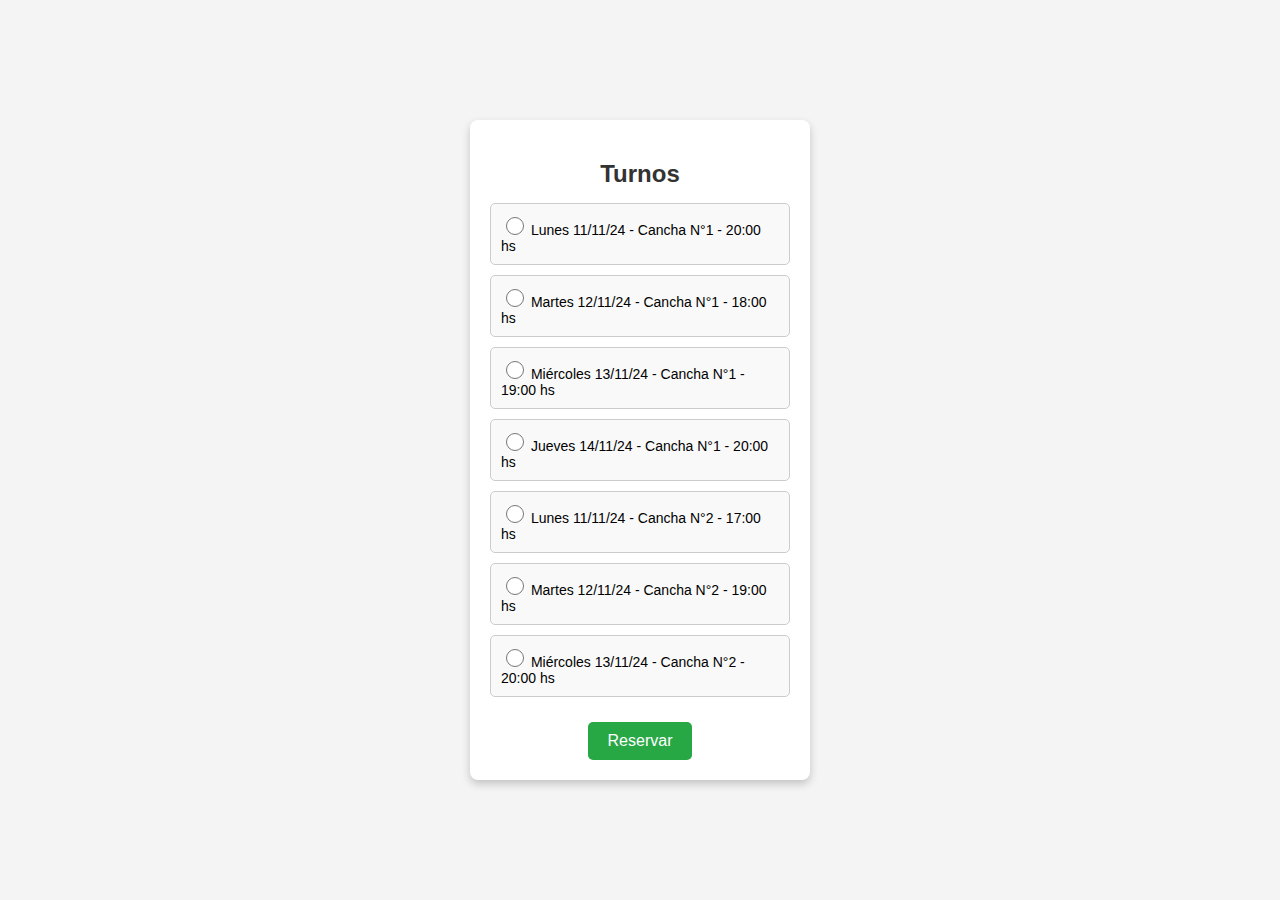
<file: Pantalla_usuario.html>
<!DOCTYPE html>
<html lang="es">
<head>
    <meta charset="viewport" content="width=device-width, initial-scale=1.0">
    <meta charset="UTF-8">
    <title>Lista de Turnos</title>
    <style>
        body {
            font-family: Arial, sans-serif;
            background-color: #f4f4f4;
            display: flex;
            justify-content: center;
            align-items: center;
            height: 100vh;
            margin: 0;
        }

        .container {
            background-color: #ffffff;
            padding: 20px;
            border-radius: 8px;
            box-shadow: 0 4px 8px rgba(0, 0, 0, 0.2);
            width: 300px;
            text-align: center;
        }

        h2 {
            color: #333;
            font-weight: bold;
            margin-bottom: 15px;
        }

        .turno {
            display: flex;
            justify-content: space-between;
            align-items: center;
            padding: 10px;
            border: 1px solid #ccc;
            border-radius: 5px;
            margin-bottom: 10px;
            background-color: #f9f9f9;
        }

        .turno-info {
            text-align: left;
            font-size: 14px;
        }

        input[type="radio"] {
            width: 18px;
            height: 18px;
        }

        button {
            margin-top: 15px;
            padding: 10px 20px;
            background-color: #28a745;
            color: #ffffff;
            font-size: 16px;
            border: none;
            border-radius: 5px;
            cursor: pointer;
        }

        button:hover {
            background-color: #218838;
        }
    </style>
</head>
<body>
    <div class="container">
        <h2>Turnos</h2>

        <!-- Turnos Cancha 1 -->
        <div class="turno">
            <label class="turno-info">
                <input type="radio" name="turno" value="2024-11-11-20:00-cancha1">
                Lunes 11/11/24 - Cancha N°1 - 20:00 hs
            </label>
        </div>

        <div class="turno">
            <label class="turno-info">
                <input type="radio" name="turno" value="2024-11-12-18:00-cancha1">
                Martes 12/11/24 - Cancha N°1 - 18:00 hs
            </label>
        </div>

        <div class="turno">
            <label class="turno-info">
                <input type="radio" name="turno" value="2024-11-13-19:00-cancha1">
                Miércoles 13/11/24 - Cancha N°1 - 19:00 hs
            </label>
        </div>

        <div class="turno">
            <label class="turno-info">
                <input type="radio" name="turno" value="2024-11-14-20:00-cancha1">
                Jueves 14/11/24 - Cancha N°1 - 20:00 hs
            </label>
        </div>

        <!-- Turnos Cancha 2 -->
        <div class="turno">
            <label class="turno-info">
                <input type="radio" name="turno" value="2024-11-11-17:00-cancha2">
                Lunes 11/11/24 - Cancha N°2 - 17:00 hs
            </label>
        </div>

        <div class="turno">
            <label class="turno-info">
                <input type="radio" name="turno" value="2024-11-12-19:00-cancha2">
                Martes 12/11/24 - Cancha N°2 - 19:00 hs
            </label>
        </div>

        <div class="turno">
            <label class="turno-info">
                <input type="radio" name="turno" value="2024-11-13-20:00-cancha2">
                Miércoles 13/11/24 - Cancha N°2 - 20:00 hs
            </label>
        </div>

        

        <!-- Botón de Reservar -->
        <button type="button" onclick="reservarTurno()">Reservar</button>
    </div>

    <script>
        function reservarTurno() {
            const selectedTurno = document.querySelector('input[name="turno"]:checked');
            if (selectedTurno) {
                alert("Has reservado el turno: " + selectedTurno.value);
            } else {
                alert("Por favor, selecciona un turno para reservar.");
            }
        }
    </script>
</body>
</html>
</file>
